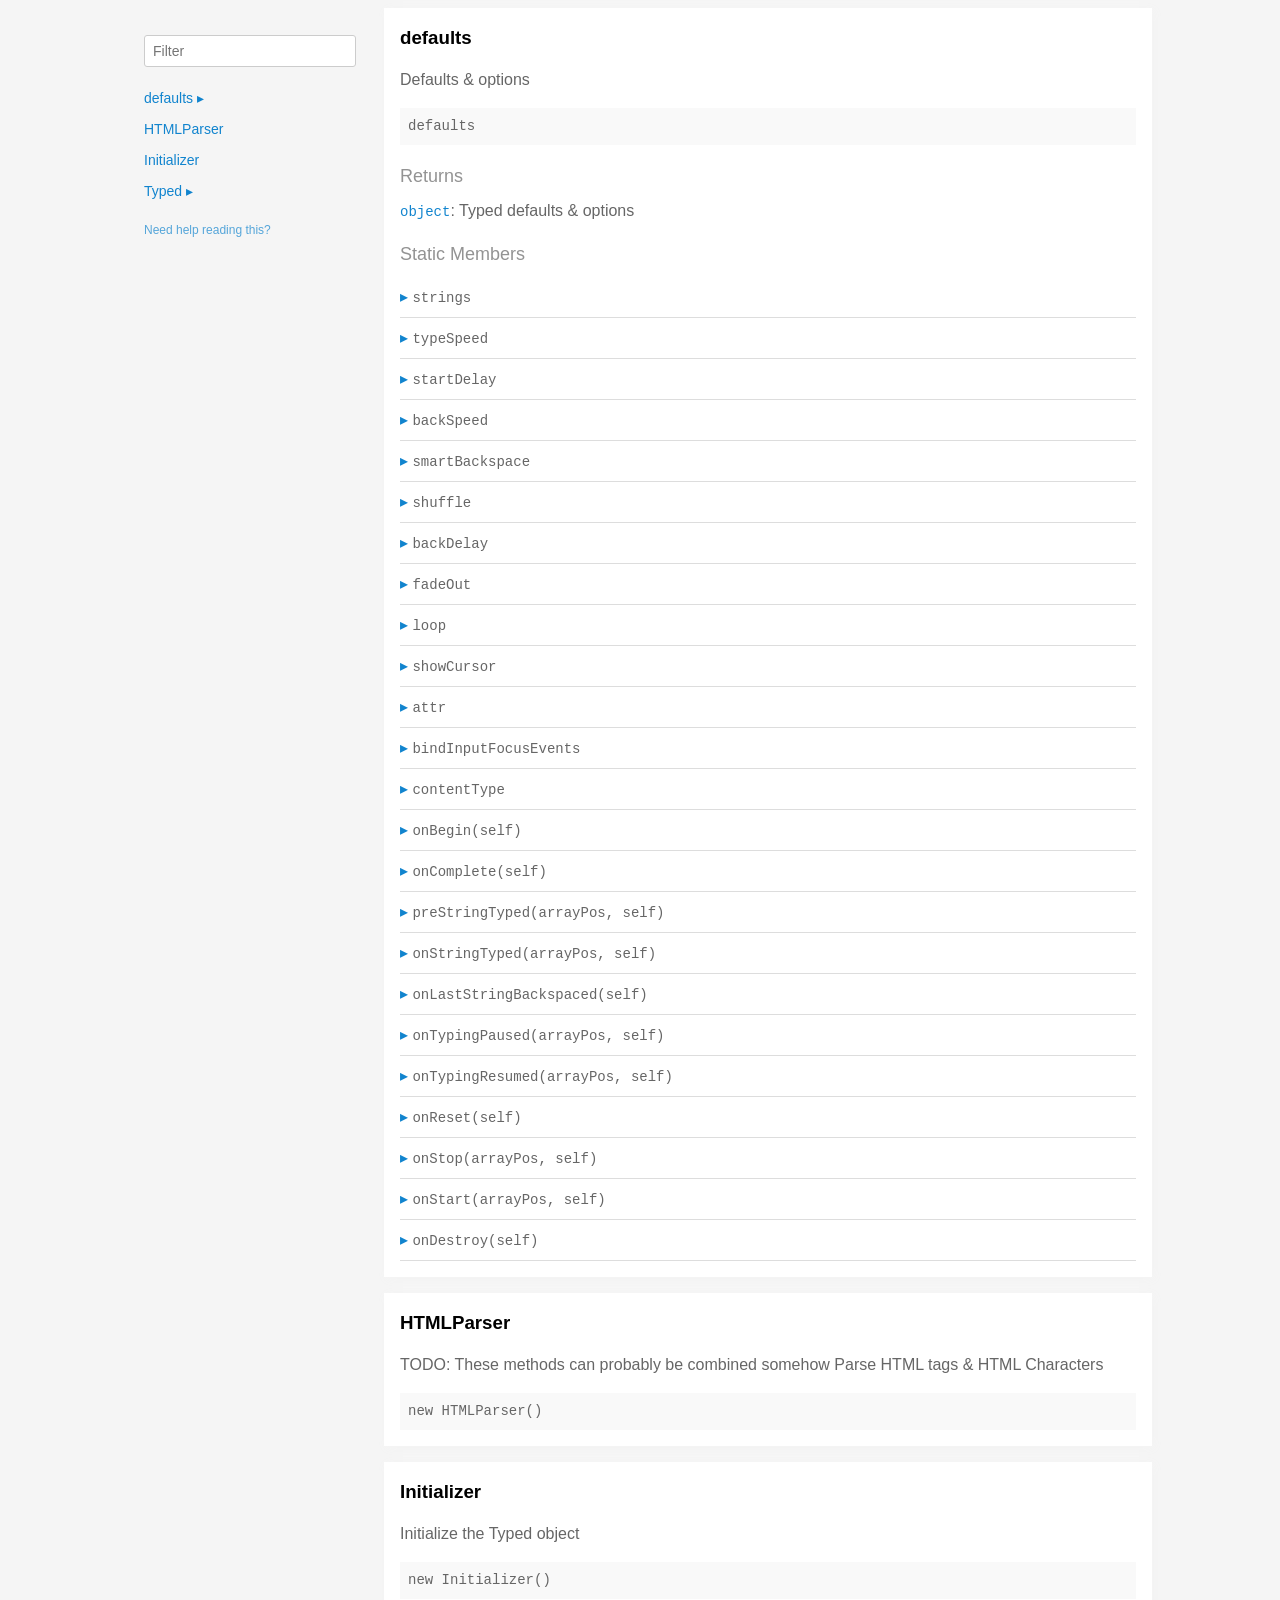
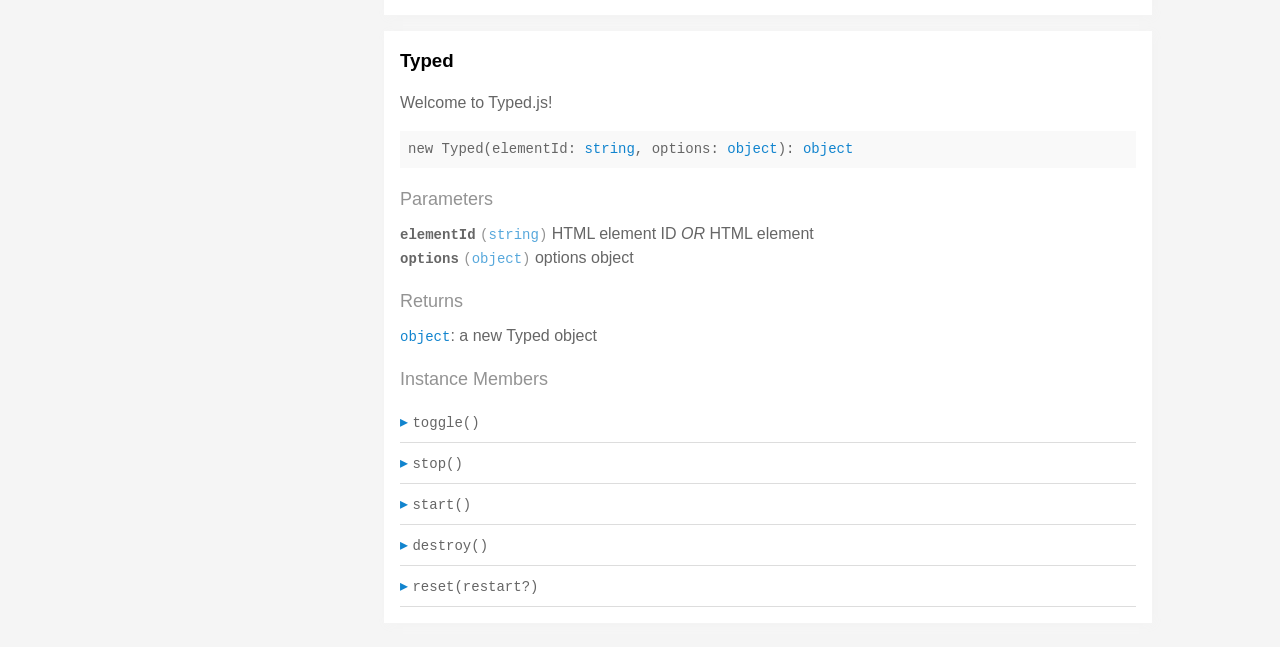
<file: public/typed.js/docs/index.html>
<!doctype html>
<html>
<head>
  <meta charset='utf-8' />
  <title>  | Documentation</title>
  <meta name='viewport' content='width=device-width,initial-scale=1'>
  <link href='assets/bass.css' type='text/css' rel='stylesheet' />
  <link href='assets/style.css' type='text/css' rel='stylesheet' />
  <link href='assets/github.css' type='text/css' rel='stylesheet' />
</head>
<body class='documentation'>
  <div class='max-width-4 mx-auto'>
    <div class='clearfix md-mxn2'>
      <div class='fixed xs-hide fix-3 overflow-auto max-height-100'>
        <div class='py1 px2'>
          <h3 class='mb0 no-anchor'></h3>
          <div class='mb1'><code></code></div>
          <input
            placeholder='Filter'
            id='filter-input'
            class='col12 block input'
            type='text' />
          <div id='toc'>
            <ul class='list-reset h5 py1-ul'>
              
                
                <li><a
                  href='#defaults'
                  class=" toggle-sibling">
                  defaults
                  <span class='icon'>▸</span>
                </a>
                
                <div class='toggle-target display-none'>
                  
                  <ul class='list-reset py1-ul pl1'>
                    <li class='h5'><span>Static members</span></li>
                    
                      <li><a
                        href='#defaults.strings'
                        class='regular pre-open'>
                        .strings
                      </a></li>
                    
                      <li><a
                        href='#defaults.typeSpeed'
                        class='regular pre-open'>
                        .typeSpeed
                      </a></li>
                    
                      <li><a
                        href='#defaults.startDelay'
                        class='regular pre-open'>
                        .startDelay
                      </a></li>
                    
                      <li><a
                        href='#defaults.backSpeed'
                        class='regular pre-open'>
                        .backSpeed
                      </a></li>
                    
                      <li><a
                        href='#defaults.smartBackspace'
                        class='regular pre-open'>
                        .smartBackspace
                      </a></li>
                    
                      <li><a
                        href='#defaults.shuffle'
                        class='regular pre-open'>
                        .shuffle
                      </a></li>
                    
                      <li><a
                        href='#defaults.backDelay'
                        class='regular pre-open'>
                        .backDelay
                      </a></li>
                    
                      <li><a
                        href='#defaults.fadeOut'
                        class='regular pre-open'>
                        .fadeOut
                      </a></li>
                    
                      <li><a
                        href='#defaults.loop'
                        class='regular pre-open'>
                        .loop
                      </a></li>
                    
                      <li><a
                        href='#defaults.showCursor'
                        class='regular pre-open'>
                        .showCursor
                      </a></li>
                    
                      <li><a
                        href='#defaults.attr'
                        class='regular pre-open'>
                        .attr
                      </a></li>
                    
                      <li><a
                        href='#defaults.bindInputFocusEvents'
                        class='regular pre-open'>
                        .bindInputFocusEvents
                      </a></li>
                    
                      <li><a
                        href='#defaults.contentType'
                        class='regular pre-open'>
                        .contentType
                      </a></li>

                      <li><a
                        href='#defaults.onBegin'
                        class='regular pre-open'>
                        .onBegin
                      </a></li>

                      <li><a
                        href='#defaults.onComplete'
                        class='regular pre-open'>
                        .onComplete
                      </a></li>
                    
                      <li><a
                        href='#defaults.preStringTyped'
                        class='regular pre-open'>
                        .preStringTyped
                      </a></li>
                    
                      <li><a
                        href='#defaults.onStringTyped'
                        class='regular pre-open'>
                        .onStringTyped
                      </a></li>
                    
                      <li><a
                        href='#defaults.onLastStringBackspaced'
                        class='regular pre-open'>
                        .onLastStringBackspaced
                      </a></li>
                    
                      <li><a
                        href='#defaults.onTypingPaused'
                        class='regular pre-open'>
                        .onTypingPaused
                      </a></li>
                    
                      <li><a
                        href='#defaults.onTypingResumed'
                        class='regular pre-open'>
                        .onTypingResumed
                      </a></li>
                    
                      <li><a
                        href='#defaults.onReset'
                        class='regular pre-open'>
                        .onReset
                      </a></li>
                    
                      <li><a
                        href='#defaults.onStop'
                        class='regular pre-open'>
                        .onStop
                      </a></li>
                    
                      <li><a
                        href='#defaults.onStart'
                        class='regular pre-open'>
                        .onStart
                      </a></li>
                    
                      <li><a
                        href='#defaults.onDestroy'
                        class='regular pre-open'>
                        .onDestroy
                      </a></li>
                    
                    </ul>
                  
                  
                  
                </div>
                
                </li>
              
                
                <li><a
                  href='#htmlparser'
                  class="">
                  HTMLParser
                  
                </a>
                
                </li>
              
                
                <li><a
                  href='#initializer'
                  class="">
                  Initializer
                  
                </a>
                
                </li>
              
                
                <li><a
                  href='#typed'
                  class=" toggle-sibling">
                  Typed
                  <span class='icon'>▸</span>
                </a>
                
                <div class='toggle-target display-none'>
                  
                  
                    <ul class='list-reset py1-ul pl1'>
                      <li class='h5'><span>Instance members</span></li>
                      
                      <li><a
                        href='#Typed#toggle'
                        class='regular pre-open'>
                        #toggle
                      </a></li>
                      
                      <li><a
                        href='#Typed#stop'
                        class='regular pre-open'>
                        #stop
                      </a></li>
                      
                      <li><a
                        href='#Typed#start'
                        class='regular pre-open'>
                        #start
                      </a></li>
                      
                      <li><a
                        href='#Typed#destroy'
                        class='regular pre-open'>
                        #destroy
                      </a></li>
                      
                      <li><a
                        href='#Typed#reset'
                        class='regular pre-open'>
                        #reset
                      </a></li>
                      
                    </ul>
                  
                  
                </div>
                
                </li>
              
            </ul>
          </div>
          <div class='mt1 h6 quiet'>
            <a href='http://documentation.js.org/reading-documentation.html'>Need help reading this?</a>
          </div>
        </div>
      </div>
      <div class='fix-margin-3'>
        
          
            <section class='p2 mb2 clearfix bg-white minishadow'>

  
  <div class='clearfix'>
    
    <h3 class='fl m0' id='defaults'>
      defaults
    </h3>
    
    
  </div>
  

  <p>Defaults &#x26; options</p>


  <div class='pre p1 fill-light mt0'>defaults</div>
  
  

  
  
  
  
  

  

  

  
    
      <div class='py1 quiet mt1 prose-big'>Returns</div>
      <code><a href="https://developer.mozilla.org/en-US/docs/Web/JavaScript/Reference/Global_Objects/Object">object</a></code>:
        Typed defaults &#x26; options

      
    
  

  

  

  
    <div class='py1 quiet mt1 prose-big'>Static Members</div>
    <div class="clearfix">
  
    <div class='border-bottom' id='defaults.strings'>
      <div class="clearfix small pointer toggle-sibling">
        <div class="py1 contain">
            <a class='icon pin-right py1 dark-link caret-right'>▸</a>
            <span class='code strong strong truncate'>strings</span>
        </div>
      </div>
      <div class="clearfix display-none toggle-target">
        <section class='p2 mb2 clearfix bg-white minishadow'>

  

  

  <div class='pre p1 fill-light mt0'>strings</div>
  
  

  
  
  
  
  

  

  
    <div class='py1 quiet mt1 prose-big'>Properties</div>
    <div>
      
        <div class='space-bottom0'>
          <span class='code bold'>strings</span> <code class='quiet'>(<a href="https://developer.mozilla.org/en-US/docs/Web/JavaScript/Reference/Global_Objects/Array">array</a>)</code>
          : strings to be typed

          
        </div>
      
        <div class='space-bottom0'>
          <span class='code bold'>stringsElement</span> <code class='quiet'>(<a href="https://developer.mozilla.org/en-US/docs/Web/JavaScript/Reference/Global_Objects/String">string</a>)</code>
          : ID of element containing string children

          
        </div>
      
    </div>
  

  

  

  

  

  

  
</section>

      </div>
    </div>
  
    <div class='border-bottom' id='defaults.typeSpeed'>
      <div class="clearfix small pointer toggle-sibling">
        <div class="py1 contain">
            <a class='icon pin-right py1 dark-link caret-right'>▸</a>
            <span class='code strong strong truncate'>typeSpeed</span>
        </div>
      </div>
      <div class="clearfix display-none toggle-target">
        <section class='p2 mb2 clearfix bg-white minishadow'>

  

  

  <div class='pre p1 fill-light mt0'>typeSpeed</div>
  
  

  
  
  
  
  

  

  
    <div class='py1 quiet mt1 prose-big'>Properties</div>
    <div>
      
        <div class='space-bottom0'>
          <span class='code bold'>typeSpeed</span> <code class='quiet'>(<a href="https://developer.mozilla.org/en-US/docs/Web/JavaScript/Reference/Global_Objects/Number">number</a>)</code>
          : type speed in milliseconds

          
        </div>
      
    </div>
  

  

  

  

  

  

  
</section>

      </div>
    </div>
  
    <div class='border-bottom' id='defaults.startDelay'>
      <div class="clearfix small pointer toggle-sibling">
        <div class="py1 contain">
            <a class='icon pin-right py1 dark-link caret-right'>▸</a>
            <span class='code strong strong truncate'>startDelay</span>
        </div>
      </div>
      <div class="clearfix display-none toggle-target">
        <section class='p2 mb2 clearfix bg-white minishadow'>

  

  

  <div class='pre p1 fill-light mt0'>startDelay</div>
  
  

  
  
  
  
  

  

  
    <div class='py1 quiet mt1 prose-big'>Properties</div>
    <div>
      
        <div class='space-bottom0'>
          <span class='code bold'>startDelay</span> <code class='quiet'>(<a href="https://developer.mozilla.org/en-US/docs/Web/JavaScript/Reference/Global_Objects/Number">number</a>)</code>
          : time before typing starts in milliseconds

          
        </div>
      
    </div>
  

  

  

  

  

  

  
</section>

      </div>
    </div>
  
    <div class='border-bottom' id='defaults.backSpeed'>
      <div class="clearfix small pointer toggle-sibling">
        <div class="py1 contain">
            <a class='icon pin-right py1 dark-link caret-right'>▸</a>
            <span class='code strong strong truncate'>backSpeed</span>
        </div>
      </div>
      <div class="clearfix display-none toggle-target">
        <section class='p2 mb2 clearfix bg-white minishadow'>

  

  

  <div class='pre p1 fill-light mt0'>backSpeed</div>
  
  

  
  
  
  
  

  

  
    <div class='py1 quiet mt1 prose-big'>Properties</div>
    <div>
      
        <div class='space-bottom0'>
          <span class='code bold'>backSpeed</span> <code class='quiet'>(<a href="https://developer.mozilla.org/en-US/docs/Web/JavaScript/Reference/Global_Objects/Number">number</a>)</code>
          : backspacing speed in milliseconds

          
        </div>
      
    </div>
  

  

  

  

  

  

  
</section>

      </div>
    </div>
  
    <div class='border-bottom' id='defaults.smartBackspace'>
      <div class="clearfix small pointer toggle-sibling">
        <div class="py1 contain">
            <a class='icon pin-right py1 dark-link caret-right'>▸</a>
            <span class='code strong strong truncate'>smartBackspace</span>
        </div>
      </div>
      <div class="clearfix display-none toggle-target">
        <section class='p2 mb2 clearfix bg-white minishadow'>

  

  

  <div class='pre p1 fill-light mt0'>smartBackspace</div>
  
  

  
  
  
  
  

  

  
    <div class='py1 quiet mt1 prose-big'>Properties</div>
    <div>
      
        <div class='space-bottom0'>
          <span class='code bold'>smartBackspace</span> <code class='quiet'>(<a href="https://developer.mozilla.org/en-US/docs/Web/JavaScript/Reference/Global_Objects/Boolean">boolean</a>)</code>
          : only backspace what doesn't match the previous string

          
        </div>
      
    </div>
  

  

  

  

  

  

  
</section>

      </div>
    </div>
  
    <div class='border-bottom' id='defaults.shuffle'>
      <div class="clearfix small pointer toggle-sibling">
        <div class="py1 contain">
            <a class='icon pin-right py1 dark-link caret-right'>▸</a>
            <span class='code strong strong truncate'>shuffle</span>
        </div>
      </div>
      <div class="clearfix display-none toggle-target">
        <section class='p2 mb2 clearfix bg-white minishadow'>

  

  

  <div class='pre p1 fill-light mt0'>shuffle</div>
  
  

  
  
  
  
  

  

  
    <div class='py1 quiet mt1 prose-big'>Properties</div>
    <div>
      
        <div class='space-bottom0'>
          <span class='code bold'>shuffle</span> <code class='quiet'>(<a href="https://developer.mozilla.org/en-US/docs/Web/JavaScript/Reference/Global_Objects/Boolean">boolean</a>)</code>
          : shuffle the strings

          
        </div>
      
    </div>
  

  

  

  

  

  

  
</section>

      </div>
    </div>
  
    <div class='border-bottom' id='defaults.backDelay'>
      <div class="clearfix small pointer toggle-sibling">
        <div class="py1 contain">
            <a class='icon pin-right py1 dark-link caret-right'>▸</a>
            <span class='code strong strong truncate'>backDelay</span>
        </div>
      </div>
      <div class="clearfix display-none toggle-target">
        <section class='p2 mb2 clearfix bg-white minishadow'>

  

  

  <div class='pre p1 fill-light mt0'>backDelay</div>
  
  

  
  
  
  
  

  

  
    <div class='py1 quiet mt1 prose-big'>Properties</div>
    <div>
      
        <div class='space-bottom0'>
          <span class='code bold'>backDelay</span> <code class='quiet'>(<a href="https://developer.mozilla.org/en-US/docs/Web/JavaScript/Reference/Global_Objects/Number">number</a>)</code>
          : time before backspacing in milliseconds

          
        </div>
      
    </div>
  

  

  

  

  

  

  
</section>

      </div>
    </div>
  
    <div class='border-bottom' id='defaults.fadeOut'>
      <div class="clearfix small pointer toggle-sibling">
        <div class="py1 contain">
            <a class='icon pin-right py1 dark-link caret-right'>▸</a>
            <span class='code strong strong truncate'>fadeOut</span>
        </div>
      </div>
      <div class="clearfix display-none toggle-target">
        <section class='p2 mb2 clearfix bg-white minishadow'>

  

  

  <div class='pre p1 fill-light mt0'>fadeOut</div>
  
  

  
  
  
  
  

  

  
    <div class='py1 quiet mt1 prose-big'>Properties</div>
    <div>
      
        <div class='space-bottom0'>
          <span class='code bold'>fadeOut</span> <code class='quiet'>(<a href="https://developer.mozilla.org/en-US/docs/Web/JavaScript/Reference/Global_Objects/Boolean">boolean</a>)</code>
          : Fade out instead of backspace

          
        </div>
      
        <div class='space-bottom0'>
          <span class='code bold'>fadeOutClass</span> <code class='quiet'>(<a href="https://developer.mozilla.org/en-US/docs/Web/JavaScript/Reference/Global_Objects/String">string</a>)</code>
          : css class for fade animation

          
        </div>
      
        <div class='space-bottom0'>
          <span class='code bold'>fadeOutDelay</span> <code class='quiet'>(<a href="https://developer.mozilla.org/en-US/docs/Web/JavaScript/Reference/Global_Objects/Boolean">boolean</a>)</code>
          : Fade out delay in milliseconds

          
        </div>
      
    </div>
  

  

  

  

  

  

  
</section>

      </div>
    </div>
  
    <div class='border-bottom' id='defaults.loop'>
      <div class="clearfix small pointer toggle-sibling">
        <div class="py1 contain">
            <a class='icon pin-right py1 dark-link caret-right'>▸</a>
            <span class='code strong strong truncate'>loop</span>
        </div>
      </div>
      <div class="clearfix display-none toggle-target">
        <section class='p2 mb2 clearfix bg-white minishadow'>

  

  

  <div class='pre p1 fill-light mt0'>loop</div>
  
  

  
  
  
  
  

  

  
    <div class='py1 quiet mt1 prose-big'>Properties</div>
    <div>
      
        <div class='space-bottom0'>
          <span class='code bold'>loop</span> <code class='quiet'>(<a href="https://developer.mozilla.org/en-US/docs/Web/JavaScript/Reference/Global_Objects/Boolean">boolean</a>)</code>
          : loop strings

          
        </div>
      
        <div class='space-bottom0'>
          <span class='code bold'>loopCount</span> <code class='quiet'>(<a href="https://developer.mozilla.org/en-US/docs/Web/JavaScript/Reference/Global_Objects/Number">number</a>)</code>
          : amount of loops

          
        </div>
      
    </div>
  

  

  

  

  

  

  
</section>

      </div>
    </div>
  
    <div class='border-bottom' id='defaults.showCursor'>
      <div class="clearfix small pointer toggle-sibling">
        <div class="py1 contain">
            <a class='icon pin-right py1 dark-link caret-right'>▸</a>
            <span class='code strong strong truncate'>showCursor</span>
        </div>
      </div>
      <div class="clearfix display-none toggle-target">
        <section class='p2 mb2 clearfix bg-white minishadow'>

  

  

  <div class='pre p1 fill-light mt0'>showCursor</div>
  
  

  
  
  
  
  

  

  
    <div class='py1 quiet mt1 prose-big'>Properties</div>
    <div>
      
        <div class='space-bottom0'>
          <span class='code bold'>showCursor</span> <code class='quiet'>(<a href="https://developer.mozilla.org/en-US/docs/Web/JavaScript/Reference/Global_Objects/Boolean">boolean</a>)</code>
          : show cursor

          
        </div>
      
        <div class='space-bottom0'>
          <span class='code bold'>cursorChar</span> <code class='quiet'>(<a href="https://developer.mozilla.org/en-US/docs/Web/JavaScript/Reference/Global_Objects/String">string</a>)</code>
          : character for cursor

          
        </div>
      
        <div class='space-bottom0'>
          <span class='code bold'>autoInsertCss</span> <code class='quiet'>(<a href="https://developer.mozilla.org/en-US/docs/Web/JavaScript/Reference/Global_Objects/Boolean">boolean</a>)</code>
          : insert CSS for cursor and fadeOut into HTML 
<head>

          
        </div>
      
    </div>
  

  

  

  

  

  

  
</section>

      </div>
    </div>
  
    <div class='border-bottom' id='defaults.attr'>
      <div class="clearfix small pointer toggle-sibling">
        <div class="py1 contain">
            <a class='icon pin-right py1 dark-link caret-right'>▸</a>
            <span class='code strong strong truncate'>attr</span>
        </div>
      </div>
      <div class="clearfix display-none toggle-target">
        <section class='p2 mb2 clearfix bg-white minishadow'>

  

  

  <div class='pre p1 fill-light mt0'>attr</div>
  
  

  
  
  
  
  

  

  
    <div class='py1 quiet mt1 prose-big'>Properties</div>
    <div>
      
        <div class='space-bottom0'>
          <span class='code bold'>attr</span> <code class='quiet'>(<a href="https://developer.mozilla.org/en-US/docs/Web/JavaScript/Reference/Global_Objects/String">string</a>)</code>
          : attribute for typing
Ex: input placeholder, value, or just HTML text

          
        </div>
      
    </div>
  

  

  

  

  

  

  
</section>

      </div>
    </div>
  
    <div class='border-bottom' id='defaults.bindInputFocusEvents'>
      <div class="clearfix small pointer toggle-sibling">
        <div class="py1 contain">
            <a class='icon pin-right py1 dark-link caret-right'>▸</a>
            <span class='code strong strong truncate'>bindInputFocusEvents</span>
        </div>
      </div>
      <div class="clearfix display-none toggle-target">
        <section class='p2 mb2 clearfix bg-white minishadow'>

  

  

  <div class='pre p1 fill-light mt0'>bindInputFocusEvents</div>
  
  

  
  
  
  
  

  

  
    <div class='py1 quiet mt1 prose-big'>Properties</div>
    <div>
      
        <div class='space-bottom0'>
          <span class='code bold'>bindInputFocusEvents</span> <code class='quiet'>(<a href="https://developer.mozilla.org/en-US/docs/Web/JavaScript/Reference/Global_Objects/Boolean">boolean</a>)</code>
          : bind to focus and blur if el is text input

          
        </div>
      
    </div>
  

  

  

  

  

  

  
</section>

      </div>
    </div>
  
    <div class='border-bottom' id='defaults.contentType'>
      <div class="clearfix small pointer toggle-sibling">
        <div class="py1 contain">
            <a class='icon pin-right py1 dark-link caret-right'>▸</a>
            <span class='code strong strong truncate'>contentType</span>
        </div>
      </div>
      <div class="clearfix display-none toggle-target">
        <section class='p2 mb2 clearfix bg-white minishadow'>

  

  

  <div class='pre p1 fill-light mt0'>contentType</div>
  
  

  
  
  
  
  

  

  
    <div class='py1 quiet mt1 prose-big'>Properties</div>
    <div>
      
        <div class='space-bottom0'>
          <span class='code bold'>contentType</span> <code class='quiet'>(<a href="https://developer.mozilla.org/en-US/docs/Web/JavaScript/Reference/Global_Objects/String">string</a>)</code>
          : 'html' or 'null' for plaintext

          
        </div>
      
    </div>
  

  

  

  

  

  

  
</section>

      </div>
    </div>
  
    <div class='border-bottom' id='defaults.onBegin'>
      <div class="clearfix small pointer toggle-sibling">
        <div class="py1 contain">
            <a class='icon pin-right py1 dark-link caret-right'>▸</a>
            <span class='code strong strong truncate'>onBegin(self)</span>
        </div>
      </div>
      <div class="clearfix display-none toggle-target">
        <section class='p2 mb2 clearfix bg-white minishadow'>

  

  <p>Before it begins typing</p>

  <div class='pre p1 fill-light mt0'>onBegin(self: <a href="#typed">Typed</a>)</div>
  
    <div class='py1 quiet mt1 prose-big'>Parameters</div>
    <div class='prose'>
      
        <div class='space-bottom0'>
          <div>
            <span class='code bold'>self</span> <code class='quiet'>(<a href="#typed">Typed</a>)</code>
	    
          </div>
          
        </div>
      
    </div>
  
</section>

      </div>
    </div>

    <div class='border-bottom' id='defaults.onComplete'>
      <div class="clearfix small pointer toggle-sibling">
        <div class="py1 contain">
            <a class='icon pin-right py1 dark-link caret-right'>▸</a>
            <span class='code strong strong truncate'>onComplete(self)</span>
        </div>
      </div>
      <div class="clearfix display-none toggle-target">
        <section class='p2 mb2 clearfix bg-white minishadow'>

  

  <p>All typing is complete</p>


  <div class='pre p1 fill-light mt0'>onComplete(self: <a href="#typed">Typed</a>)</div>
  
  

  
  
  
  
  

  
    <div class='py1 quiet mt1 prose-big'>Parameters</div>
    <div class='prose'>
      
        <div class='space-bottom0'>
          <div>
            <span class='code bold'>self</span> <code class='quiet'>(<a href="#typed">Typed</a>)</code>
	    
          </div>
          
        </div>
      
    </div>
  

  

  

  

  

  

  

  
</section>

      </div>
    </div>
  
    <div class='border-bottom' id='defaults.preStringTyped'>
      <div class="clearfix small pointer toggle-sibling">
        <div class="py1 contain">
            <a class='icon pin-right py1 dark-link caret-right'>▸</a>
            <span class='code strong strong truncate'>preStringTyped(arrayPos, self)</span>
        </div>
      </div>
      <div class="clearfix display-none toggle-target">
        <section class='p2 mb2 clearfix bg-white minishadow'>

  

  <p>Before each string is typed</p>


  <div class='pre p1 fill-light mt0'>preStringTyped(arrayPos: <a href="https://developer.mozilla.org/en-US/docs/Web/JavaScript/Reference/Global_Objects/Number">number</a>, self: <a href="#typed">Typed</a>)</div>
  
  

  
  
  
  
  

  
    <div class='py1 quiet mt1 prose-big'>Parameters</div>
    <div class='prose'>
      
        <div class='space-bottom0'>
          <div>
            <span class='code bold'>arrayPos</span> <code class='quiet'>(<a href="https://developer.mozilla.org/en-US/docs/Web/JavaScript/Reference/Global_Objects/Number">number</a>)</code>
	    
          </div>
          
        </div>
      
        <div class='space-bottom0'>
          <div>
            <span class='code bold'>self</span> <code class='quiet'>(<a href="#typed">Typed</a>)</code>
	    
          </div>
          
        </div>
      
    </div>
  

  

  

  

  

  

  

  
</section>

      </div>
    </div>
  
    <div class='border-bottom' id='defaults.onStringTyped'>
      <div class="clearfix small pointer toggle-sibling">
        <div class="py1 contain">
            <a class='icon pin-right py1 dark-link caret-right'>▸</a>
            <span class='code strong strong truncate'>onStringTyped(arrayPos, self)</span>
        </div>
      </div>
      <div class="clearfix display-none toggle-target">
        <section class='p2 mb2 clearfix bg-white minishadow'>

  

  <p>After each string is typed</p>


  <div class='pre p1 fill-light mt0'>onStringTyped(arrayPos: <a href="https://developer.mozilla.org/en-US/docs/Web/JavaScript/Reference/Global_Objects/Number">number</a>, self: <a href="#typed">Typed</a>)</div>
  
  

  
  
  
  
  

  
    <div class='py1 quiet mt1 prose-big'>Parameters</div>
    <div class='prose'>
      
        <div class='space-bottom0'>
          <div>
            <span class='code bold'>arrayPos</span> <code class='quiet'>(<a href="https://developer.mozilla.org/en-US/docs/Web/JavaScript/Reference/Global_Objects/Number">number</a>)</code>
	    
          </div>
          
        </div>
      
        <div class='space-bottom0'>
          <div>
            <span class='code bold'>self</span> <code class='quiet'>(<a href="#typed">Typed</a>)</code>
	    
          </div>
          
        </div>
      
    </div>
  

  

  

  

  

  

  

  
</section>

      </div>
    </div>
  
    <div class='border-bottom' id='defaults.onLastStringBackspaced'>
      <div class="clearfix small pointer toggle-sibling">
        <div class="py1 contain">
            <a class='icon pin-right py1 dark-link caret-right'>▸</a>
            <span class='code strong strong truncate'>onLastStringBackspaced(self)</span>
        </div>
      </div>
      <div class="clearfix display-none toggle-target">
        <section class='p2 mb2 clearfix bg-white minishadow'>

  

  <p>During looping, after last string is typed</p>


  <div class='pre p1 fill-light mt0'>onLastStringBackspaced(self: <a href="#typed">Typed</a>)</div>
  
  

  
  
  
  
  

  
    <div class='py1 quiet mt1 prose-big'>Parameters</div>
    <div class='prose'>
      
        <div class='space-bottom0'>
          <div>
            <span class='code bold'>self</span> <code class='quiet'>(<a href="#typed">Typed</a>)</code>
	    
          </div>
          
        </div>
      
    </div>
  

  

  

  

  

  

  

  
</section>

      </div>
    </div>
  
    <div class='border-bottom' id='defaults.onTypingPaused'>
      <div class="clearfix small pointer toggle-sibling">
        <div class="py1 contain">
            <a class='icon pin-right py1 dark-link caret-right'>▸</a>
            <span class='code strong strong truncate'>onTypingPaused(arrayPos, self)</span>
        </div>
      </div>
      <div class="clearfix display-none toggle-target">
        <section class='p2 mb2 clearfix bg-white minishadow'>

  

  <p>Typing has been stopped</p>


  <div class='pre p1 fill-light mt0'>onTypingPaused(arrayPos: <a href="https://developer.mozilla.org/en-US/docs/Web/JavaScript/Reference/Global_Objects/Number">number</a>, self: <a href="#typed">Typed</a>)</div>
  
  

  
  
  
  
  

  
    <div class='py1 quiet mt1 prose-big'>Parameters</div>
    <div class='prose'>
      
        <div class='space-bottom0'>
          <div>
            <span class='code bold'>arrayPos</span> <code class='quiet'>(<a href="https://developer.mozilla.org/en-US/docs/Web/JavaScript/Reference/Global_Objects/Number">number</a>)</code>
	    
          </div>
          
        </div>
      
        <div class='space-bottom0'>
          <div>
            <span class='code bold'>self</span> <code class='quiet'>(<a href="#typed">Typed</a>)</code>
	    
          </div>
          
        </div>
      
    </div>
  

  

  

  

  

  

  

  
</section>

      </div>
    </div>
  
    <div class='border-bottom' id='defaults.onTypingResumed'>
      <div class="clearfix small pointer toggle-sibling">
        <div class="py1 contain">
            <a class='icon pin-right py1 dark-link caret-right'>▸</a>
            <span class='code strong strong truncate'>onTypingResumed(arrayPos, self)</span>
        </div>
      </div>
      <div class="clearfix display-none toggle-target">
        <section class='p2 mb2 clearfix bg-white minishadow'>

  

  <p>Typing has been started after being stopped</p>


  <div class='pre p1 fill-light mt0'>onTypingResumed(arrayPos: <a href="https://developer.mozilla.org/en-US/docs/Web/JavaScript/Reference/Global_Objects/Number">number</a>, self: <a href="#typed">Typed</a>)</div>
  
  

  
  
  
  
  

  
    <div class='py1 quiet mt1 prose-big'>Parameters</div>
    <div class='prose'>
      
        <div class='space-bottom0'>
          <div>
            <span class='code bold'>arrayPos</span> <code class='quiet'>(<a href="https://developer.mozilla.org/en-US/docs/Web/JavaScript/Reference/Global_Objects/Number">number</a>)</code>
	    
          </div>
          
        </div>
      
        <div class='space-bottom0'>
          <div>
            <span class='code bold'>self</span> <code class='quiet'>(<a href="#typed">Typed</a>)</code>
	    
          </div>
          
        </div>
      
    </div>
  

  

  

  

  

  

  

  
</section>

      </div>
    </div>
  
    <div class='border-bottom' id='defaults.onReset'>
      <div class="clearfix small pointer toggle-sibling">
        <div class="py1 contain">
            <a class='icon pin-right py1 dark-link caret-right'>▸</a>
            <span class='code strong strong truncate'>onReset(self)</span>
        </div>
      </div>
      <div class="clearfix display-none toggle-target">
        <section class='p2 mb2 clearfix bg-white minishadow'>

  

  <p>After reset</p>


  <div class='pre p1 fill-light mt0'>onReset(self: <a href="#typed">Typed</a>)</div>
  
  

  
  
  
  
  

  
    <div class='py1 quiet mt1 prose-big'>Parameters</div>
    <div class='prose'>
      
        <div class='space-bottom0'>
          <div>
            <span class='code bold'>self</span> <code class='quiet'>(<a href="#typed">Typed</a>)</code>
	    
          </div>
          
        </div>
      
    </div>
  

  

  

  

  

  

  

  
</section>

      </div>
    </div>
  
    <div class='border-bottom' id='defaults.onStop'>
      <div class="clearfix small pointer toggle-sibling">
        <div class="py1 contain">
            <a class='icon pin-right py1 dark-link caret-right'>▸</a>
            <span class='code strong strong truncate'>onStop(arrayPos, self)</span>
        </div>
      </div>
      <div class="clearfix display-none toggle-target">
        <section class='p2 mb2 clearfix bg-white minishadow'>

  

  <p>After stop</p>


  <div class='pre p1 fill-light mt0'>onStop(arrayPos: <a href="https://developer.mozilla.org/en-US/docs/Web/JavaScript/Reference/Global_Objects/Number">number</a>, self: <a href="#typed">Typed</a>)</div>
  
  

  
  
  
  
  

  
    <div class='py1 quiet mt1 prose-big'>Parameters</div>
    <div class='prose'>
      
        <div class='space-bottom0'>
          <div>
            <span class='code bold'>arrayPos</span> <code class='quiet'>(<a href="https://developer.mozilla.org/en-US/docs/Web/JavaScript/Reference/Global_Objects/Number">number</a>)</code>
	    
          </div>
          
        </div>
      
        <div class='space-bottom0'>
          <div>
            <span class='code bold'>self</span> <code class='quiet'>(<a href="#typed">Typed</a>)</code>
	    
          </div>
          
        </div>
      
    </div>
  

  

  

  

  

  

  

  
</section>

      </div>
    </div>
  
    <div class='border-bottom' id='defaults.onStart'>
      <div class="clearfix small pointer toggle-sibling">
        <div class="py1 contain">
            <a class='icon pin-right py1 dark-link caret-right'>▸</a>
            <span class='code strong strong truncate'>onStart(arrayPos, self)</span>
        </div>
      </div>
      <div class="clearfix display-none toggle-target">
        <section class='p2 mb2 clearfix bg-white minishadow'>

  

  <p>After start</p>


  <div class='pre p1 fill-light mt0'>onStart(arrayPos: <a href="https://developer.mozilla.org/en-US/docs/Web/JavaScript/Reference/Global_Objects/Number">number</a>, self: <a href="#typed">Typed</a>)</div>
  
  

  
  
  
  
  

  
    <div class='py1 quiet mt1 prose-big'>Parameters</div>
    <div class='prose'>
      
        <div class='space-bottom0'>
          <div>
            <span class='code bold'>arrayPos</span> <code class='quiet'>(<a href="https://developer.mozilla.org/en-US/docs/Web/JavaScript/Reference/Global_Objects/Number">number</a>)</code>
	    
          </div>
          
        </div>
      
        <div class='space-bottom0'>
          <div>
            <span class='code bold'>self</span> <code class='quiet'>(<a href="#typed">Typed</a>)</code>
	    
          </div>
          
        </div>
      
    </div>
  

  

  

  

  

  

  

  
</section>

      </div>
    </div>
  
    <div class='border-bottom' id='defaults.onDestroy'>
      <div class="clearfix small pointer toggle-sibling">
        <div class="py1 contain">
            <a class='icon pin-right py1 dark-link caret-right'>▸</a>
            <span class='code strong strong truncate'>onDestroy(self)</span>
        </div>
      </div>
      <div class="clearfix display-none toggle-target">
        <section class='p2 mb2 clearfix bg-white minishadow'>

  

  <p>After destroy</p>


  <div class='pre p1 fill-light mt0'>onDestroy(self: <a href="#typed">Typed</a>)</div>
  
  

  
  
  
  
  

  
    <div class='py1 quiet mt1 prose-big'>Parameters</div>
    <div class='prose'>
      
        <div class='space-bottom0'>
          <div>
            <span class='code bold'>self</span> <code class='quiet'>(<a href="#typed">Typed</a>)</code>
	    
          </div>
          
        </div>
      
    </div>
  

  

  

  

  

  

  

  
</section>

      </div>
    </div>
  
</div>

  

  

  
</section>

          
        
          
            <section class='p2 mb2 clearfix bg-white minishadow'>

  
  <div class='clearfix'>
    
    <h3 class='fl m0' id='htmlparser'>
      HTMLParser
    </h3>
    
    
  </div>
  

  <p>TODO: These methods can probably be combined somehow
Parse HTML tags &#x26; HTML Characters</p>


  <div class='pre p1 fill-light mt0'>new HTMLParser()</div>
  
  

  
  
  
  
  

  

  

  

  

  

  

  

  
</section>

          
        
          
            <section class='p2 mb2 clearfix bg-white minishadow'>

  
  <div class='clearfix'>
    
    <h3 class='fl m0' id='initializer'>
      Initializer
    </h3>
    
    
  </div>
  

  <p>Initialize the Typed object</p>


  <div class='pre p1 fill-light mt0'>new Initializer()</div>
  
  

  
  
  
  
  

  

  

  

  

  

  

  

  
</section>

          
        
          
            <section class='p2 mb2 clearfix bg-white minishadow'>

  
  <div class='clearfix'>
    
    <h3 class='fl m0' id='typed'>
      Typed
    </h3>
    
    
  </div>
  

  <p>Welcome to Typed.js!</p>


  <div class='pre p1 fill-light mt0'>new Typed(elementId: <a href="https://developer.mozilla.org/en-US/docs/Web/JavaScript/Reference/Global_Objects/String">string</a>, options: <a href="https://developer.mozilla.org/en-US/docs/Web/JavaScript/Reference/Global_Objects/Object">object</a>): <a href="https://developer.mozilla.org/en-US/docs/Web/JavaScript/Reference/Global_Objects/Object">object</a></div>
  
  

  
  
  
  
  

  
    <div class='py1 quiet mt1 prose-big'>Parameters</div>
    <div class='prose'>
      
        <div class='space-bottom0'>
          <div>
            <span class='code bold'>elementId</span> <code class='quiet'>(<a href="https://developer.mozilla.org/en-US/docs/Web/JavaScript/Reference/Global_Objects/String">string</a>)</code>
	    HTML element ID 
<em>OR</em>
 HTML element

          </div>
          
        </div>
      
        <div class='space-bottom0'>
          <div>
            <span class='code bold'>options</span> <code class='quiet'>(<a href="https://developer.mozilla.org/en-US/docs/Web/JavaScript/Reference/Global_Objects/Object">object</a>)</code>
	    options object

          </div>
          
        </div>
      
    </div>
  

  

  
    
      <div class='py1 quiet mt1 prose-big'>Returns</div>
      <code><a href="https://developer.mozilla.org/en-US/docs/Web/JavaScript/Reference/Global_Objects/Object">object</a></code>:
        a new Typed object

      
    
  

  

  

  

  
    <div class='py1 quiet mt1 prose-big'>Instance Members</div>
    <div class="clearfix">
  
    <div class='border-bottom' id='Typed#toggle'>
      <div class="clearfix small pointer toggle-sibling">
        <div class="py1 contain">
            <a class='icon pin-right py1 dark-link caret-right'>▸</a>
            <span class='code strong strong truncate'>toggle()</span>
        </div>
      </div>
      <div class="clearfix display-none toggle-target">
        <section class='p2 mb2 clearfix bg-white minishadow'>

  

  <p>Toggle start() and stop() of the Typed instance</p>


  <div class='pre p1 fill-light mt0'>toggle()</div>
  
  

  
  
  
  
  

  

  

  

  

  

  

  

  
</section>

      </div>
    </div>
  
    <div class='border-bottom' id='Typed#stop'>
      <div class="clearfix small pointer toggle-sibling">
        <div class="py1 contain">
            <a class='icon pin-right py1 dark-link caret-right'>▸</a>
            <span class='code strong strong truncate'>stop()</span>
        </div>
      </div>
      <div class="clearfix display-none toggle-target">
        <section class='p2 mb2 clearfix bg-white minishadow'>

  

  <p>Stop typing / backspacing and enable cursor blinking</p>


  <div class='pre p1 fill-light mt0'>stop()</div>
  
  

  
  
  
  
  

  

  

  

  

  

  

  

  
</section>

      </div>
    </div>
  
    <div class='border-bottom' id='Typed#start'>
      <div class="clearfix small pointer toggle-sibling">
        <div class="py1 contain">
            <a class='icon pin-right py1 dark-link caret-right'>▸</a>
            <span class='code strong strong truncate'>start()</span>
        </div>
      </div>
      <div class="clearfix display-none toggle-target">
        <section class='p2 mb2 clearfix bg-white minishadow'>

  

  <p>Start typing / backspacing after being stopped</p>


  <div class='pre p1 fill-light mt0'>start()</div>
  
  

  
  
  
  
  

  

  

  

  

  

  

  

  
</section>

      </div>
    </div>
  
    <div class='border-bottom' id='Typed#destroy'>
      <div class="clearfix small pointer toggle-sibling">
        <div class="py1 contain">
            <a class='icon pin-right py1 dark-link caret-right'>▸</a>
            <span class='code strong strong truncate'>destroy()</span>
        </div>
      </div>
      <div class="clearfix display-none toggle-target">
        <section class='p2 mb2 clearfix bg-white minishadow'>

  

  <p>Destroy this instance of Typed</p>


  <div class='pre p1 fill-light mt0'>destroy()</div>
  
  

  
  
  
  
  

  

  

  

  

  

  

  

  
</section>

      </div>
    </div>
  
    <div class='border-bottom' id='Typed#reset'>
      <div class="clearfix small pointer toggle-sibling">
        <div class="py1 contain">
            <a class='icon pin-right py1 dark-link caret-right'>▸</a>
            <span class='code strong strong truncate'>reset(restart?)</span>
        </div>
      </div>
      <div class="clearfix display-none toggle-target">
        <section class='p2 mb2 clearfix bg-white minishadow'>

  

  <p>Reset Typed and optionally restarts</p>


  <div class='pre p1 fill-light mt0'>reset(restart: <a href="https://developer.mozilla.org/en-US/docs/Web/JavaScript/Reference/Global_Objects/Boolean">boolean</a>?= nser)</div>
  
  

  
  
  
  
  

  
    <div class='py1 quiet mt1 prose-big'>Parameters</div>
    <div class='prose'>
      
        <div class='space-bottom0'>
          <div>
            <span class='code bold'>restart</span> <code class='quiet'>(<a href="https://developer.mozilla.org/en-US/docs/Web/JavaScript/Reference/Global_Objects/Boolean">boolean</a>?= nser)</code>
	    
          </div>
          
        </div>
      
    </div>
  

  

  

  

  

  

  

  
</section>

      </div>
    </div>
  
</div>

  

  
</section>

          
        
      </div>
    </div>
  </div>
  <script src='assets/anchor.js'></script>
  <script src='assets/site.js'></script>
</body>
</html>
</file>
<file: public/typed.js/docs/assets/bass.css>
/*! Basscss | http://basscss.com | MIT License */

.h1{ font-size: 2rem }
.h2{ font-size: 1.5rem }
.h3{ font-size: 1.25rem }
.h4{ font-size: 1rem }
.h5{ font-size: .875rem }
.h6{ font-size: .75rem }

.font-family-inherit{ font-family:inherit }
.font-size-inherit{ font-size:inherit }
.text-decoration-none{ text-decoration:none }

.bold{ font-weight: bold; font-weight: bold }
.regular{ font-weight:normal }
.italic{ font-style:italic }
.caps{ text-transform:uppercase; letter-spacing: .2em; }

.left-align{ text-align:left }
.center{ text-align:center }
.right-align{ text-align:right }
.justify{ text-align:justify }

.nowrap{ white-space:nowrap }
.break-word{ word-wrap:break-word }

.line-height-1{ line-height: 1 }
.line-height-2{ line-height: 1.125 }
.line-height-3{ line-height: 1.25 }
.line-height-4{ line-height: 1.5 }

.list-style-none{ list-style:none }
.underline{ text-decoration:underline }

.truncate{
  max-width:100%;
  overflow:hidden;
  text-overflow:ellipsis;
  white-space:nowrap;
}

.list-reset{
  list-style:none;
  padding-left:0;
}

.inline{ display:inline }
.block{ display:block }
.inline-block{ display:inline-block }
.table{ display:table }
.table-cell{ display:table-cell }

.overflow-hidden{ overflow:hidden }
.overflow-scroll{ overflow:scroll }
.overflow-auto{ overflow:auto }

.clearfix:before,
.clearfix:after{
  content:" ";
  display:table
}
.clearfix:after{ clear:both }

.left{ float:left }
.right{ float:right }

.fit{ max-width:100% }

.max-width-1{ max-width: 24rem }
.max-width-2{ max-width: 32rem }
.max-width-3{ max-width: 48rem }
.max-width-4{ max-width: 64rem }

.border-box{ box-sizing:border-box }

.align-baseline{ vertical-align:baseline }
.align-top{ vertical-align:top }
.align-middle{ vertical-align:middle }
.align-bottom{ vertical-align:bottom }

.m0{ margin:0 }
.mt0{ margin-top:0 }
.mr0{ margin-right:0 }
.mb0{ margin-bottom:0 }
.ml0{ margin-left:0 }
.mx0{ margin-left:0; margin-right:0 }
.my0{ margin-top:0; margin-bottom:0 }

.m1{ margin: .5rem }
.mt1{ margin-top: .5rem }
.mr1{ margin-right: .5rem }
.mb1{ margin-bottom: .5rem }
.ml1{ margin-left: .5rem }
.mx1{ margin-left: .5rem; margin-right: .5rem }
.my1{ margin-top: .5rem; margin-bottom: .5rem }

.m2{ margin: 1rem }
.mt2{ margin-top: 1rem }
.mr2{ margin-right: 1rem }
.mb2{ margin-bottom: 1rem }
.ml2{ margin-left: 1rem }
.mx2{ margin-left: 1rem; margin-right: 1rem }
.my2{ margin-top: 1rem; margin-bottom: 1rem }

.m3{ margin: 2rem }
.mt3{ margin-top: 2rem }
.mr3{ margin-right: 2rem }
.mb3{ margin-bottom: 2rem }
.ml3{ margin-left: 2rem }
.mx3{ margin-left: 2rem; margin-right: 2rem }
.my3{ margin-top: 2rem; margin-bottom: 2rem }

.m4{ margin: 4rem }
.mt4{ margin-top: 4rem }
.mr4{ margin-right: 4rem }
.mb4{ margin-bottom: 4rem }
.ml4{ margin-left: 4rem }
.mx4{ margin-left: 4rem; margin-right: 4rem }
.my4{ margin-top: 4rem; margin-bottom: 4rem }

.mxn1{ margin-left: -.5rem; margin-right: -.5rem; }
.mxn2{ margin-left: -1rem; margin-right: -1rem; }
.mxn3{ margin-left: -2rem; margin-right: -2rem; }
.mxn4{ margin-left: -4rem; margin-right: -4rem; }

.ml-auto{ margin-left:auto }
.mr-auto{ margin-right:auto }
.mx-auto{ margin-left:auto; margin-right:auto; }

.p0{ padding:0 }
.pt0{ padding-top:0 }
.pr0{ padding-right:0 }
.pb0{ padding-bottom:0 }
.pl0{ padding-left:0 }
.px0{ padding-left:0; padding-right:0 }
.py0{ padding-top:0;  padding-bottom:0 }

.p1{ padding: .5rem }
.pt1{ padding-top: .5rem }
.pr1{ padding-right: .5rem }
.pb1{ padding-bottom: .5rem }
.pl1{ padding-left: .5rem }
.py1{ padding-top: .5rem; padding-bottom: .5rem }
.px1{ padding-left: .5rem; padding-right: .5rem }

.p2{ padding: 1rem }
.pt2{ padding-top: 1rem }
.pr2{ padding-right: 1rem }
.pb2{ padding-bottom: 1rem }
.pl2{ padding-left: 1rem }
.py2{ padding-top: 1rem; padding-bottom: 1rem }
.px2{ padding-left: 1rem; padding-right: 1rem }

.p3{ padding: 2rem }
.pt3{ padding-top: 2rem }
.pr3{ padding-right: 2rem }
.pb3{ padding-bottom: 2rem }
.pl3{ padding-left: 2rem }
.py3{ padding-top: 2rem; padding-bottom: 2rem }
.px3{ padding-left: 2rem; padding-right: 2rem }

.p4{ padding: 4rem }
.pt4{ padding-top: 4rem }
.pr4{ padding-right: 4rem }
.pb4{ padding-bottom: 4rem }
.pl4{ padding-left: 4rem }
.py4{ padding-top: 4rem; padding-bottom: 4rem }
.px4{ padding-left: 4rem; padding-right: 4rem }

.col{
  float:left;
  box-sizing:border-box;
}

.col-right{
  float:right;
  box-sizing:border-box;
}

.col-1{
  width:8.33333%;
}

.col-2{
  width:16.66667%;
}

.col-3{
  width:25%;
}

.col-4{
  width:33.33333%;
}

.col-5{
  width:41.66667%;
}

.col-6{
  width:50%;
}

.col-7{
  width:58.33333%;
}

.col-8{
  width:66.66667%;
}

.col-9{
  width:75%;
}

.col-10{
  width:83.33333%;
}

.col-11{
  width:91.66667%;
}

.col-12{
  width:100%;
}
@media (min-width: 40em){

  .sm-col{
    float:left;
    box-sizing:border-box;
  }

  .sm-col-right{
    float:right;
    box-sizing:border-box;
  }

  .sm-col-1{
    width:8.33333%;
  }

  .sm-col-2{
    width:16.66667%;
  }

  .sm-col-3{
    width:25%;
  }

  .sm-col-4{
    width:33.33333%;
  }

  .sm-col-5{
    width:41.66667%;
  }

  .sm-col-6{
    width:50%;
  }

  .sm-col-7{
    width:58.33333%;
  }

  .sm-col-8{
    width:66.66667%;
  }

  .sm-col-9{
    width:75%;
  }

  .sm-col-10{
    width:83.33333%;
  }

  .sm-col-11{
    width:91.66667%;
  }

  .sm-col-12{
    width:100%;
  }

}
@media (min-width: 52em){

  .md-col{
    float:left;
    box-sizing:border-box;
  }

  .md-col-right{
    float:right;
    box-sizing:border-box;
  }

  .md-col-1{
    width:8.33333%;
  }

  .md-col-2{
    width:16.66667%;
  }

  .md-col-3{
    width:25%;
  }

  .md-col-4{
    width:33.33333%;
  }

  .md-col-5{
    width:41.66667%;
  }

  .md-col-6{
    width:50%;
  }

  .md-col-7{
    width:58.33333%;
  }

  .md-col-8{
    width:66.66667%;
  }

  .md-col-9{
    width:75%;
  }

  .md-col-10{
    width:83.33333%;
  }

  .md-col-11{
    width:91.66667%;
  }

  .md-col-12{
    width:100%;
  }

}
@media (min-width: 64em){

  .lg-col{
    float:left;
    box-sizing:border-box;
  }

  .lg-col-right{
    float:right;
    box-sizing:border-box;
  }

  .lg-col-1{
    width:8.33333%;
  }

  .lg-col-2{
    width:16.66667%;
  }

  .lg-col-3{
    width:25%;
  }

  .lg-col-4{
    width:33.33333%;
  }

  .lg-col-5{
    width:41.66667%;
  }

  .lg-col-6{
    width:50%;
  }

  .lg-col-7{
    width:58.33333%;
  }

  .lg-col-8{
    width:66.66667%;
  }

  .lg-col-9{
    width:75%;
  }

  .lg-col-10{
    width:83.33333%;
  }

  .lg-col-11{
    width:91.66667%;
  }

  .lg-col-12{
    width:100%;
  }

}
.flex{ display:-webkit-box; display:-webkit-flex; display:-ms-flexbox; display:flex }

@media (min-width: 40em){
  .sm-flex{ display:-webkit-box; display:-webkit-flex; display:-ms-flexbox; display:flex }
}

@media (min-width: 52em){
  .md-flex{ display:-webkit-box; display:-webkit-flex; display:-ms-flexbox; display:flex }
}

@media (min-width: 64em){
  .lg-flex{ display:-webkit-box; display:-webkit-flex; display:-ms-flexbox; display:flex }
}

.flex-column{ -webkit-box-orient:vertical; -webkit-box-direction:normal; -webkit-flex-direction:column; -ms-flex-direction:column; flex-direction:column }
.flex-wrap{ -webkit-flex-wrap:wrap; -ms-flex-wrap:wrap; flex-wrap:wrap }

.items-start{ -webkit-box-align:start; -webkit-align-items:flex-start; -ms-flex-align:start; -ms-grid-row-align:flex-start; align-items:flex-start }
.items-end{ -webkit-box-align:end; -webkit-align-items:flex-end; -ms-flex-align:end; -ms-grid-row-align:flex-end; align-items:flex-end }
.items-center{ -webkit-box-align:center; -webkit-align-items:center; -ms-flex-align:center; -ms-grid-row-align:center; align-items:center }
.items-baseline{ -webkit-box-align:baseline; -webkit-align-items:baseline; -ms-flex-align:baseline; -ms-grid-row-align:baseline; align-items:baseline }
.items-stretch{ -webkit-box-align:stretch; -webkit-align-items:stretch; -ms-flex-align:stretch; -ms-grid-row-align:stretch; align-items:stretch }

.self-start{ -webkit-align-self:flex-start; -ms-flex-item-align:start; align-self:flex-start }
.self-end{ -webkit-align-self:flex-end; -ms-flex-item-align:end; align-self:flex-end }
.self-center{ -webkit-align-self:center; -ms-flex-item-align:center; align-self:center }
.self-baseline{ -webkit-align-self:baseline; -ms-flex-item-align:baseline; align-self:baseline }
.self-stretch{ -webkit-align-self:stretch; -ms-flex-item-align:stretch; align-self:stretch }

.justify-start{ -webkit-box-pack:start; -webkit-justify-content:flex-start; -ms-flex-pack:start; justify-content:flex-start }
.justify-end{ -webkit-box-pack:end; -webkit-justify-content:flex-end; -ms-flex-pack:end; justify-content:flex-end }
.justify-center{ -webkit-box-pack:center; -webkit-justify-content:center; -ms-flex-pack:center; justify-content:center }
.justify-between{ -webkit-box-pack:justify; -webkit-justify-content:space-between; -ms-flex-pack:justify; justify-content:space-between }
.justify-around{ -webkit-justify-content:space-around; -ms-flex-pack:distribute; justify-content:space-around }

.content-start{ -webkit-align-content:flex-start; -ms-flex-line-pack:start; align-content:flex-start }
.content-end{ -webkit-align-content:flex-end; -ms-flex-line-pack:end; align-content:flex-end }
.content-center{ -webkit-align-content:center; -ms-flex-line-pack:center; align-content:center }
.content-between{ -webkit-align-content:space-between; -ms-flex-line-pack:justify; align-content:space-between }
.content-around{ -webkit-align-content:space-around; -ms-flex-line-pack:distribute; align-content:space-around }
.content-stretch{ -webkit-align-content:stretch; -ms-flex-line-pack:stretch; align-content:stretch }
.flex-auto{
  -webkit-box-flex:1;
  -webkit-flex:1 1 auto;
      -ms-flex:1 1 auto;
          flex:1 1 auto;
  min-width:0;
  min-height:0;
}
.flex-none{ -webkit-box-flex:0; -webkit-flex:none; -ms-flex:none; flex:none }

.order-0{ -webkit-box-ordinal-group:1; -webkit-order:0; -ms-flex-order:0; order:0 }
.order-1{ -webkit-box-ordinal-group:2; -webkit-order:1; -ms-flex-order:1; order:1 }
.order-2{ -webkit-box-ordinal-group:3; -webkit-order:2; -ms-flex-order:2; order:2 }
.order-3{ -webkit-box-ordinal-group:4; -webkit-order:3; -ms-flex-order:3; order:3 }
.order-last{ -webkit-box-ordinal-group:100000; -webkit-order:99999; -ms-flex-order:99999; order:99999 }

.relative{ position:relative }
.absolute{ position:absolute }
.fixed{ position:fixed }

.top-0{ top:0 }
.right-0{ right:0 }
.bottom-0{ bottom:0 }
.left-0{ left:0 }

.z1{ z-index: 1 }
.z2{ z-index: 2 }
.z3{ z-index: 3 }
.z4{ z-index: 4 }

.border{
  border-style:solid;
  border-width: 1px;
}

.border-top{
  border-top-style:solid;
  border-top-width: 1px;
}

.border-right{
  border-right-style:solid;
  border-right-width: 1px;
}

.border-bottom{
  border-bottom-style:solid;
  border-bottom-width: 1px;
}

.border-left{
  border-left-style:solid;
  border-left-width: 1px;
}

.border-none{ border:0 }

.rounded{ border-radius: 3px }
.circle{ border-radius:50% }

.rounded-top{ border-radius: 3px 3px 0 0 }
.rounded-right{ border-radius: 0 3px 3px 0 }
.rounded-bottom{ border-radius: 0 0 3px 3px }
.rounded-left{ border-radius: 3px 0 0 3px }

.not-rounded{ border-radius:0 }

.hide{
  position:absolute !important;
  height:1px;
  width:1px;
  overflow:hidden;
  clip:rect(1px, 1px, 1px, 1px);
}

@media (max-width: 40em){
  .xs-hide{ display:none !important }
}

@media (min-width: 40em) and (max-width: 52em){
  .sm-hide{ display:none !important }
}

@media (min-width: 52em) and (max-width: 64em){
  .md-hide{ display:none !important }
}

@media (min-width: 64em){
  .lg-hide{ display:none !important }
}

.display-none{ display:none !important }
</file>
<file: public/typed.js/docs/assets/style.css>
.documentation {
  font-family: Helvetica, sans-serif;
  color: #666;
  line-height: 1.5;
  background: #f5f5f5;
}

.black {
  color: #666;
}

.bg-white {
  background-color: #fff;
}

h4 {
  margin: 20px 0 10px 0;
}

.documentation h3 {
  color: #000;
}

.border-bottom {
  border-color: #ddd;
}

a {
  color: #1184CE;
  text-decoration: none;
}

.documentation a[href]:hover {
  text-decoration: underline;
}

a:hover {
  cursor: pointer;
}

.py1-ul li {
  padding: 5px 0;
}

.max-height-100 {
  max-height: 100%;
}

section:target h3 {
  font-weight:700;
}

.documentation td,
.documentation th {
    padding: .25rem .25rem;
}

h1:hover .anchorjs-link,
h2:hover .anchorjs-link,
h3:hover .anchorjs-link,
h4:hover .anchorjs-link {
  opacity: 1;
}

.fix-3 {
  width: 25%;
  max-width: 244px;
}

.fix-3 {
  width: 25%;
  max-width: 244px;
}

@media (min-width: 52em) {
  .fix-margin-3 {
    margin-left: 25%;
  }
}

.pre, pre, code, .code {
  font-family: Source Code Pro,Menlo,Consolas,Liberation Mono,monospace;
  font-size: 14px;
}

.fill-light {
  background: #F9F9F9;
}

.width2 {
  width: 1rem;
}

.input {
  font-family: inherit;
  display: block;
  width: 100%;
  height: 2rem;
  padding: .5rem;
  margin-bottom: 1rem;
  border: 1px solid #ccc;
  font-size: .875rem;
  border-radius: 3px;
  box-sizing: border-box;
}

table {
  border-collapse: collapse;
}

.prose table th,
.prose table td {
  text-align: left;
  padding:8px;
  border:1px solid #ddd;
}

.prose table th:nth-child(1) { border-right: none; }
.prose table th:nth-child(2) { border-left: none; }

.prose table {
  border:1px solid #ddd;
}

.prose-big {
  font-size: 18px;
  line-height: 30px;
}

.quiet {
  opacity: 0.7;
}

.minishadow {
  box-shadow: 2px 2px 10px #f3f3f3;
}
</file>
<file: public/typed.js/docs/assets/github.css>
/*

github.com style (c) Vasily Polovnyov <vast@whiteants.net>

*/

.hljs {
  display: block;
  overflow-x: auto;
  padding: 0.5em;
  color: #333;
  background: #f8f8f8;
  -webkit-text-size-adjust: none;
}

.hljs-comment,
.diff .hljs-header,
.hljs-javadoc {
  color: #998;
  font-style: italic;
}

.hljs-keyword,
.css .rule .hljs-keyword,
.hljs-winutils,
.nginx .hljs-title,
.hljs-subst,
.hljs-request,
.hljs-status {
  color: #1184CE;
}

.hljs-number,
.hljs-hexcolor,
.ruby .hljs-constant {
  color: #ed225d;
}

.hljs-string,
.hljs-tag .hljs-value,
.hljs-phpdoc,
.hljs-dartdoc,
.tex .hljs-formula {
  color: #ed225d;
}

.hljs-title,
.hljs-id,
.scss .hljs-preprocessor {
  color: #900;
  font-weight: bold;
}

.hljs-list .hljs-keyword,
.hljs-subst {
  font-weight: normal;
}

.hljs-class .hljs-title,
.hljs-type,
.vhdl .hljs-literal,
.tex .hljs-command {
  color: #458;
  font-weight: bold;
}

.hljs-tag,
.hljs-tag .hljs-title,
.hljs-rules .hljs-property,
.django .hljs-tag .hljs-keyword {
  color: #000080;
  font-weight: normal;
}

.hljs-attribute,
.hljs-variable,
.lisp .hljs-body {
  color: #008080;
}

.hljs-regexp {
  color: #009926;
}

.hljs-symbol,
.ruby .hljs-symbol .hljs-string,
.lisp .hljs-keyword,
.clojure .hljs-keyword,
.scheme .hljs-keyword,
.tex .hljs-special,
.hljs-prompt {
  color: #990073;
}

.hljs-built_in {
  color: #0086b3;
}

.hljs-preprocessor,
.hljs-pragma,
.hljs-pi,
.hljs-doctype,
.hljs-shebang,
.hljs-cdata {
  color: #999;
  font-weight: bold;
}

.hljs-deletion {
  background: #fdd;
}

.hljs-addition {
  background: #dfd;
}

.diff .hljs-change {
  background: #0086b3;
}

.hljs-chunk {
  color: #aaa;
}
</file>
